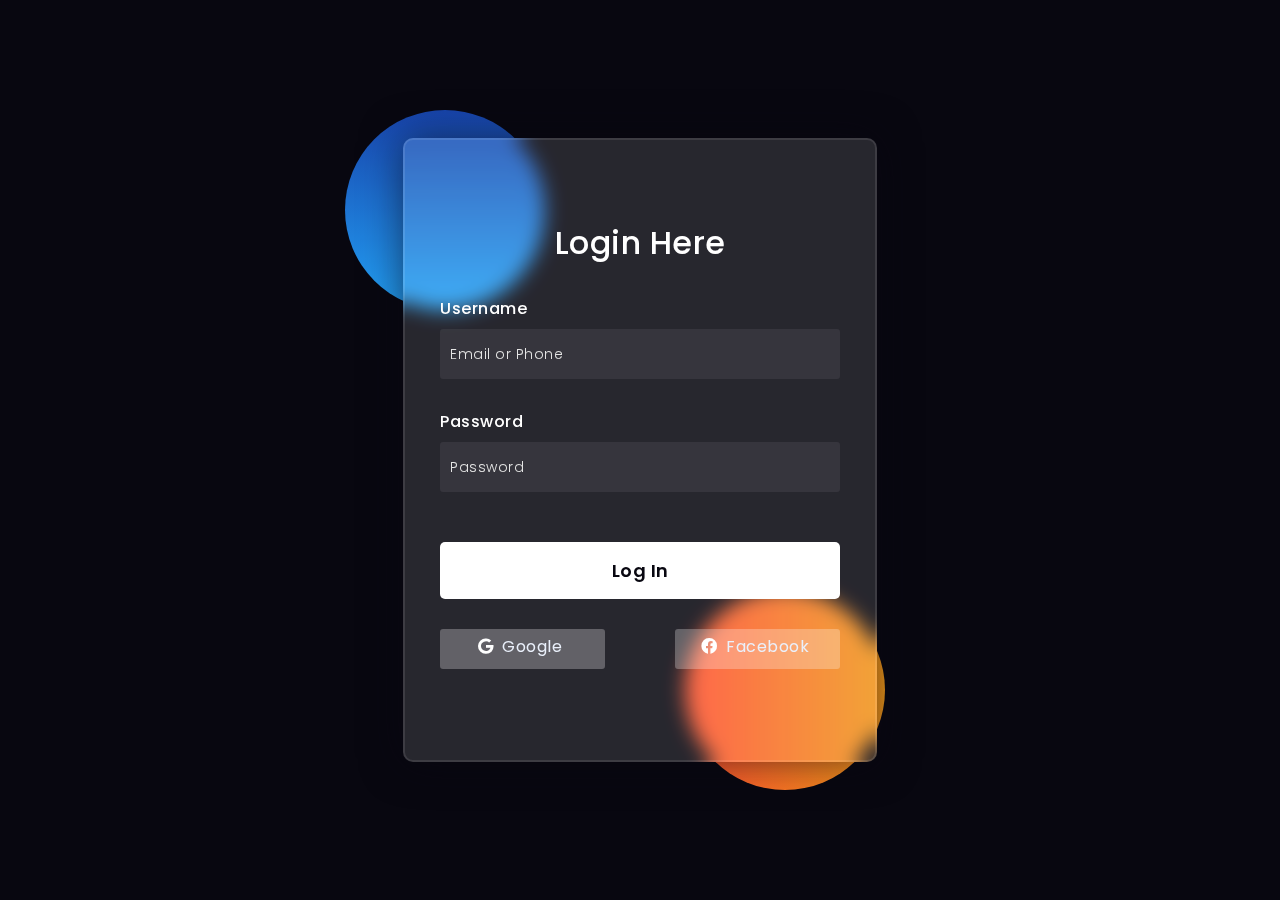
<file: Glassmorphism_Form/index.html>
<!DOCTYPE html>
<html lang="en">
  <head>
    <meta charset="UTF-8" />
    <title>Glassmorphism login Form | Nothing4us</title>
  </head>
  <body>
    <!DOCTYPE html>
    <html lang="en">
      <head>
        <title>Glassmorphism Login Form</title>

        <link rel="preconnect" href="https://fonts.gstatic.com" />
        <link
          rel="stylesheet"
          href="https://cdnjs.cloudflare.com/ajax/libs/font-awesome/5.15.4/css/all.min.css"
        />
        <link
          href="https://fonts.googleapis.com/css2?family=Poppins:wght@300;500;600&display=swap"
          rel="stylesheet"
        />
        <link rel="stylesheet" href="style.css" />
      </head>
      <body>
        <div class="background">
          <div class="shape"></div>
          <div class="shape"></div>
        </div>
        <form>
          <h3>Login Here</h3>

          <label for="username">Username</label>
          <input type="text" placeholder="Email or Phone" id="username" />

          <label for="password">Password</label>
          <input type="password" placeholder="Password" id="password" />

          <button>Log In</button>
          <div class="social">
            <div class="go"><i class="fab fa-google"></i> Google</div>
            <div class="fb"><i class="fab fa-facebook"></i> Facebook</div>
          </div>
        </form>
      </body>
    </html>
  </body>
</html>
</file>
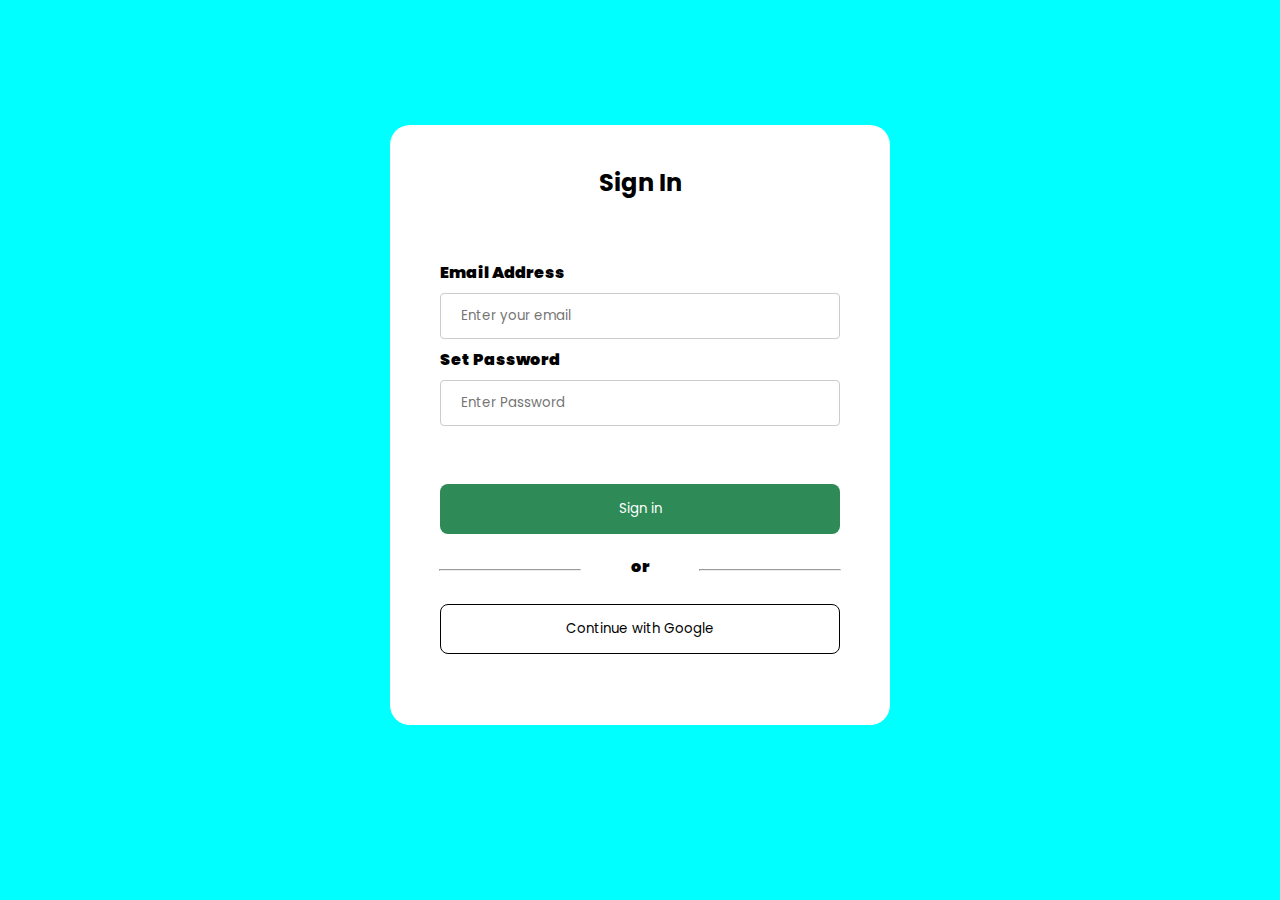
<file: Login_Form/index.html>
<!DOCTYPE html>
<html lang="en">
    <head>
        <meta charset="UTF-8">
        <meta http-equiv="X-UA-Compatible" content="IE=edge">
        <meta name="viewport" content="width=device-width, initial-scale=1.0">
        <link rel="stylesheet" href="style.css">
        <title>Login</title>
    </head>
    <body>
        <div id="login">
            <div id="sign-up">
                <h2>Sign In</h2>
            </div>
            <div id="form">
                <div class="email">
                    <span>Email Address</span><br>
                    <input type="text" placeholder="Enter your email" required/>
                </div>
                <div class="password">
                    <span>Set Password</span><br>
                    <input type="password" placeholder="Enter Password" required/>
                </div>
                <div class="sign-up">
                    <button type="submit">Sign in</button>
                </div>
            </div>
            <div id="division">
                <hr><span class="down">or</span><hr><br>
            </div>
            <div id="continue-google">
                <button type="submit">Continue with Google</button>
            </div>
        </div>
    </body>
</html>
</file>
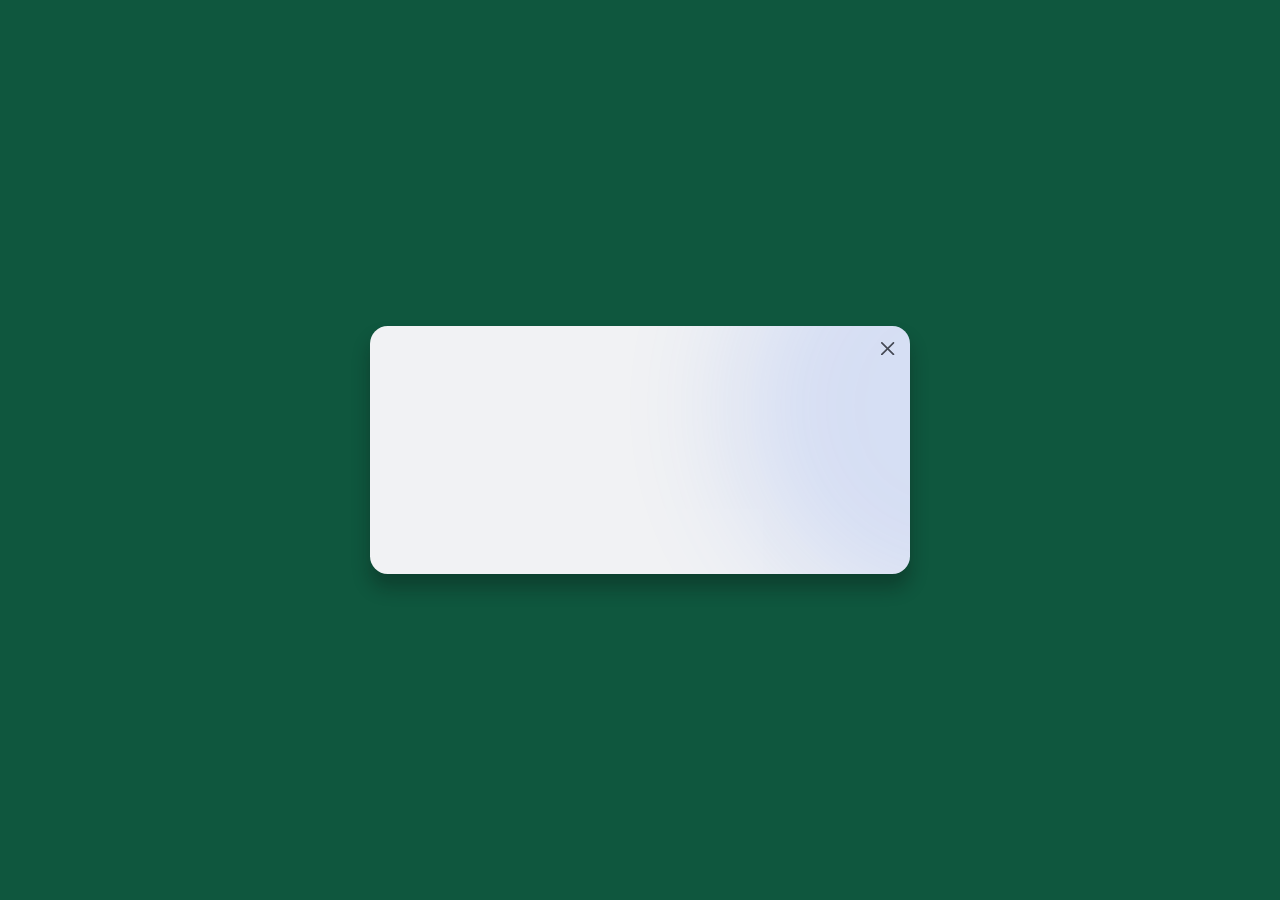
<file: UploadModal/index.html>
<!DOCTYPE html>
<html lang="en">
  <head>
    <meta charset="UTF-8" />
    <meta http-equiv="X-UA-Compatible" content="IE=edge" />
    <meta name="viewport" content="width=device-width, initial-scale=1.0" />
    <link rel="stylesheet" href="style.css" />
    <title>Upload Modal</title>
  </head>
  <body>
    <div id="upload" class="modal" data-state="0" data-ready="false">
      <div class="modal__header">
        <button class="modal__close-button" type="button">
          <svg
            class="modal__close-icon"
            viewBox="0 0 16 16"
            width="16px"
            height="16px"
            aria-hidden="true"
          >
            <g
              fill="none"
              stroke="currentColor"
              stroke-width="2"
              stroke-linecap="round"
            >
              <polyline points="1,1 15,15" />
              <polyline points="15,1 1,15" />
            </g>
          </svg>
          <span class="modal__sr">Close</span>
        </button>
      </div>
      <div class="modal__body">
        <div class="modal__col">
          <!-- up -->
          <svg
            class="modal__icon modal__icon--blue"
            viewBox="0 0 24 24"
            width="24px"
            height="24px"
            aria-hidden="true"
          >
            <g
              fill="none"
              stroke="hsl(223,90%,50%)"
              stroke-width="2"
              stroke-linecap="round"
              stroke-linejoin="round"
            >
              <circle
                class="modal__icon-sdo69"
                cx="12"
                cy="12"
                r="11"
                stroke-dasharray="69.12 69.12"
              />
              <polyline
                class="modal__icon-sdo14"
                points="7 12 12 7 17 12"
                stroke-dasharray="14.2 14.2"
              />
              <line
                class="modal__icon-sdo10"
                x1="12"
                y1="7"
                x2="12"
                y2="17"
                stroke-dasharray="10 10"
              />
            </g>
          </svg>
          <!-- error -->
          <svg
            class="modal__icon modal__icon--red"
            viewBox="0 0 24 24"
            width="24px"
            height="24px"
            aria-hidden="true"
            display="none"
          >
            <g
              fill="none"
              stroke="hsl(3,90%,50%)"
              stroke-width="2"
              stroke-linecap="round"
            >
              <circle
                class="modal__icon-sdo69"
                cx="12"
                cy="12"
                r="11"
                stroke-dasharray="69.12 69.12"
              />
              <line
                class="modal__icon-sdo14"
                x1="7"
                y1="7"
                x2="17"
                y2="17"
                stroke-dasharray="14.2 14.2"
              />
              <line
                class="modal__icon-sdo14"
                x1="17"
                y1="7"
                x2="7"
                y2="17"
                stroke-dasharray="14.2 14.2"
              />
            </g>
          </svg>
          <!-- check -->
          <svg
            class="modal__icon modal__icon--green"
            viewBox="0 0 24 24"
            width="24px"
            height="24px"
            aria-hidden="true"
            display="none"
          >
            <g
              fill="none"
              stroke="hsl(138,90%,50%)"
              stroke-width="2"
              stroke-linecap="round"
              stroke-linejoin="round"
            >
              <circle
                class="modal__icon-sdo69"
                cx="12"
                cy="12"
                r="11"
                stroke-dasharray="69.12 69.12"
              />
              <polyline
                class="modal__icon-sdo14"
                points="7 12.5 10 15.5 17 8.5"
                stroke-dasharray="14.2 14.2"
              />
            </g>
          </svg>
        </div>
        <div class="modal__col">
          <div class="modal__content">
            <h2 class="modal__title">Upload a File</h2>
            <p class="modal__message">
              Select a file to upload from your computer
            </p>
            <div class="modal__actions">
              <button
                class="modal__button modal__button--upload"
                type="button"
                data-action="file"
              >
                Choose File
              </button>
              <input id="file" type="file" hidden />
            </div>
            <div class="modal__actions" hidden>
              <svg
                class="modal__file-icon"
                viewBox="0 0 24 24"
                width="24px"
                height="24px"
                aria-hidden="true"
              >
                <g
                  fill="none"
                  stroke="currentColor"
                  stroke-width="2"
                  stroke-linecap="round"
                  stroke-linejoin="round"
                >
                  <polygon points="4 1 12 1 20 8 20 23 4 23" />
                  <polyline points="12 1 12 8 20 8" />
                </g>
              </svg>
              <div class="modal__file" data-file></div>
              <button
                class="modal__close-button"
                type="button"
                data-action="fileReset"
              >
                <svg
                  class="modal__close-icon"
                  viewBox="0 0 16 16"
                  width="16px"
                  height="16px"
                  aria-hidden="true"
                >
                  <g
                    fill="none"
                    stroke="currentColor"
                    stroke-width="2"
                    stroke-linecap="round"
                  >
                    <polyline points="4,4 12,12" />
                    <polyline points="12,4 4,12" />
                  </g>
                </svg>
                <span class="modal__sr">Remove</span>
              </button>
              <button class="modal__button" type="button" data-action="upload">
                Upload
              </button>
            </div>
          </div>
          <div class="modal__content" hidden>
            <h2 class="modal__title">Uploading…</h2>
            <p class="modal__message">
              Just give us a moment to process your file.
            </p>
            <div class="modal__actions">
              <div class="modal__progress">
                <div class="modal__progress-value" data-progress-value>0%</div>
                <div class="modal__progress-bar">
                  <div class="modal__progress-fill" data-progress-fill></div>
                </div>
              </div>
            </div>
          </div>
          <div class="modal__content" hidden>
            <h2 class="modal__title">Oops!</h2>
            <p class="modal__message">
              Your file could not be uploaded due to an error. Try uploading it
              again?
            </p>
            <div class="modal__actions modal__actions--center">
              <button class="modal__button" type="button" data-action="upload">
                Retry
              </button>
              <button class="modal__button" type="button" data-action="cancel">
                Cancel
              </button>
            </div>
          </div>
          <div class="modal__content" hidden>
            <h2 class="modal__title">Upload Successful!</h2>
            <p class="modal__message">
              Your file has been uploaded. You can copy the link to your
              clipboard.
            </p>
            <div class="modal__actions modal__actions--center">
              <button class="modal__button" type="button" data-action="copy">
                Copy Link
              </button>
              <button class="modal__button" type="button" data-action="cancel">
                Done
              </button>
            </div>
          </div>
        </div>
      </div>
    </div>
    <script src="uploadModal.js" defer></script>
  </body>
</html>
</file>
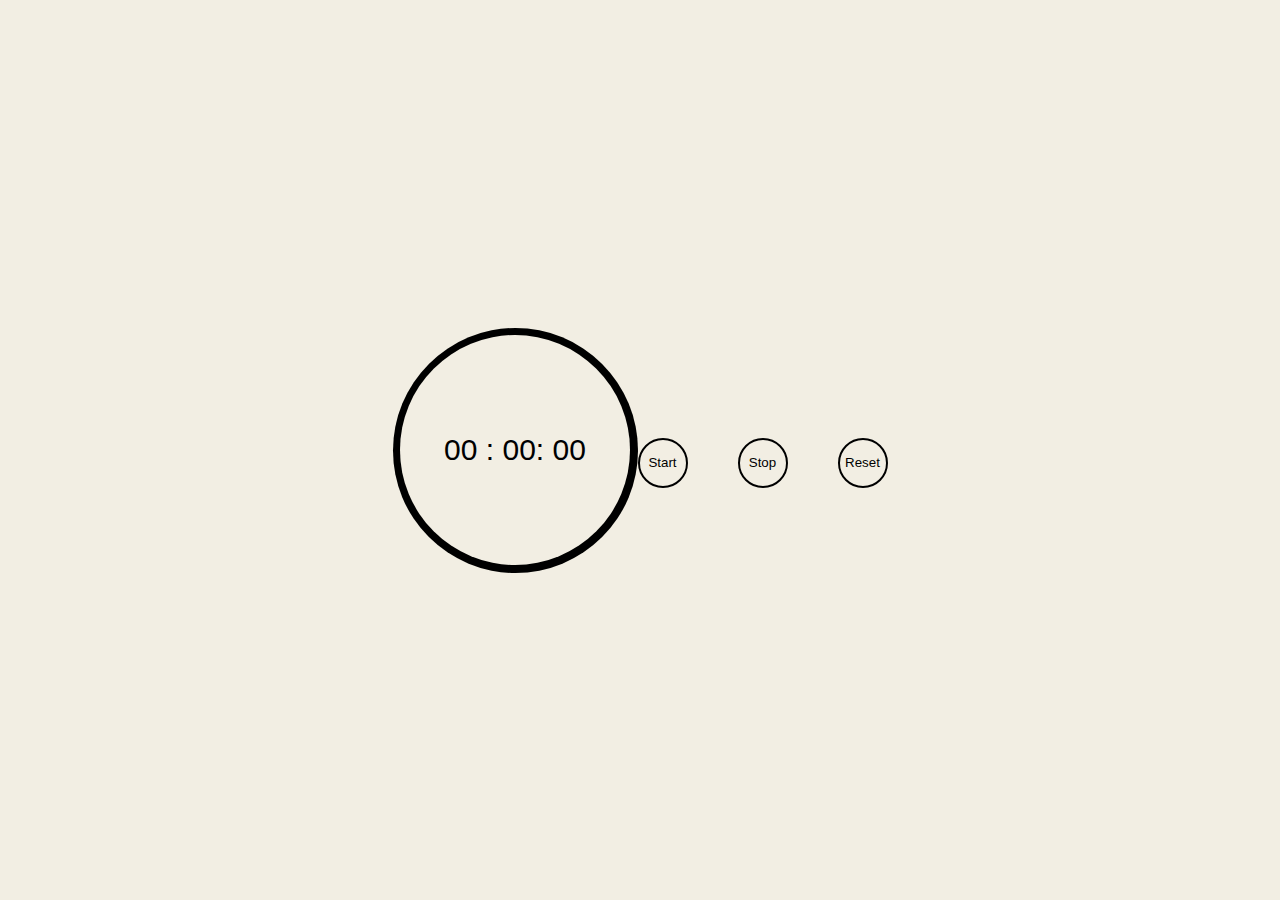
<file: Watch/index.html>
<!DOCTYPE html>
<html lang="en">
    <head>
        <meta charset="UTF-8">
        <meta http-equiv="X-UA-Compatible" content="IE=edge">
        <meta name="viewport" content="width=device-width, initial-scale=1.0">
        <title>Watch</title>
        <link rel="stylesheet" href="style.css">
    </head>
    <body>
        <div class="container">
            <div class="watch">
                <div class="outer">
                    <div class="inner">
                        <span class="text hour">00 :</span>
                        <span class="text min">&nbsp;00:</span>
                        <span class="text sec">&nbsp;00</span>
                    </div>
                </div>
            </div>
        </div>
        <div class="btns">
            <button class="start">Start</button>
            <button class="stop">Stop</button>
            <button class="reset">Reset</button>
        </div>
        <script src="script.js" defer></script>
    </body>
</html>
</file>
<file: Glassmorphism_Form/style.css>
*:before,
*:after {
  padding: 0;
  margin: 0;
  box-sizing: border-box;
}
body {
  background-color: #080710;
}
.background {
  width: 430px;
  height: 520px;
  position: absolute;
  transform: translate(-50%, -50%);
  left: 50%;
  top: 50%;
}
.background .shape {
  height: 200px;
  width: 200px;
  position: absolute;
  border-radius: 50%;
}
.shape:first-child {
  background: linear-gradient(#1845ad, #23a2f6);
  left: -80px;
  top: -80px;
}
.shape:last-child {
  background: linear-gradient(to right, #ff512f, #f09819);
  right: -30px;
  bottom: -80px;
}
form {
  height: 520px;
  width: 400px;
  background-color: rgba(255, 255, 255, 0.13);
  position: absolute;
  transform: translate(-50%, -50%);
  top: 50%;
  left: 50%;
  border-radius: 10px;
  backdrop-filter: blur(10px);
  border: 2px solid rgba(255, 255, 255, 0.1);
  box-shadow: 0 0 40px rgba(8, 7, 16, 0.6);
  padding: 50px 35px;
}
form * {
  font-family: "Poppins", sans-serif;
  color: #ffffff;
  letter-spacing: 0.5px;
  outline: none;
  border: none;
}
form h3 {
  font-size: 32px;
  font-weight: 500;
  line-height: 42px;
  text-align: center;
}

label {
  display: block;
  margin-top: 30px;
  font-size: 16px;
  font-weight: 500;
}
input {
  display: block;
  height: 50px;
  width: 380px;
  background-color: rgba(255, 255, 255, 0.07);
  border-radius: 3px;
  padding: 0 10px;
  margin-top: 8px;
  font-size: 14px;
  font-weight: 300;
}
::placeholder {
  color: #e5e5e5;
}
button {
  margin-top: 50px;
  width: 100%;
  background-color: #ffffff;
  color: #080710;
  padding: 15px 0;
  font-size: 18px;
  font-weight: 600;
  border-radius: 5px;
  cursor: pointer;
}
.social {
  width: 100%;
  margin-top: 30px;
  display: flex;
}
.social div {
  background: red;
  width: 150px;
  border-radius: 3px;
  padding: 5px 10px 10px 5px;
  background-color: rgba(255, 255, 255, 0.27);
  color: #eaf0fb;
  text-align: center;
}
.social div:hover {
  background-color: rgba(255, 255, 255, 0.47);
}
.social .fb {
  margin-left: 70px;
}
.social i {
  margin-right: 4px;
}
</file>
<file: Login_Form/style.css>
@import url('https://fonts.googleapis.com/css2?family=Poppins:wght@300&display=swap');

*{
    font-family: 'Poppins', sans-serif;
}

body{
    background-color: aqua;
    text-align: center;
    max-width: 500px;
    margin: auto;
}

#login{
    height: 600px;
    margin-top: 25%;
    border-radius: 20px;
    background-color: white;
    text-align: center;
}

#sign-up{
    padding-top: 20px;
}

#form{
    width:400px;
    position: relative;
    margin-top: 40px;
    display: inline-block;
}

#division{
    display: flex;
}

#continue-google > button{
    width: 400px;
    height: 50px;
    border: none;
    background-color: white;
    color: black;
    border-radius: 8px;
    border:1px solid black;
    margin-top:25px;
}

hr{
    margin-top: 25px;
    width: 140px;
    height: 0px;
}

span{
    font-weight:1000;
    float: left;
}

input[type]{
    width: 100%;
    padding: 12px 20px;
    margin: 8px 0;
    display: inline-block;
    border: 1px solid #ccc;
    border-radius: 4px;
    box-sizing: border-box;
}

.sign-up > button{
    width: 400px;
    height: 50px;
    border: none;
    margin-top: 50px;
    margin-bottom: 10px;
    background-color: seagreen;
    color: white;
    border-radius: 8px;
}

span.down{
    padding-top: 10px;
}
</file>
<file: UploadModal/style.css>
* {
  border: 0;
  box-sizing: border-box;
  margin: 0;
  padding: 0;
}
:root {
  --hue: 223;
  --bg: #0f573e;
  --fg: hsl(var(--hue), 10%, 5%);
  --trans-dur: 0.3s;
  font-size: calc(16px + (20 - 16) * (100vw - 320px) / (2560 - 320));
}
body,
button {
  font: 1em/1.5 Nunito, Helvetica, sans-serif;
}
body {
  background-color: #0f573e;
  color: var(--fg);
  height: 100vh;
  display: grid;
  place-items: center;
  transition: background-color var(--trans-dur), color var(--trans-dur);
}
.modal {
  background-color: hsl(var(--hue), 10%, 95%);
  border-radius: 1em;
  box-shadow: 0 0.75em 1em hsla(var(--hue), 10%, 5%, 0.3);
  color: hsl(var(--hue), 10%, 5%);
  width: calc(100% - 3em);
  max-width: 30.5em;
  overflow: hidden;
  position: relative;
  transition: background-color var(--trans-dur), color var(--trans-dur);
}
.modal:before {
  background-color: hsl(223, 90%, 60%);
  border-radius: 50%;
  content: "";
  filter: blur(60px);
  opacity: 0.15;
  position: absolute;
  top: -8em;
  right: -15em;
  width: 25em;
  height: 25em;
  z-index: 0;
  transition: background-color var(--trans-dur);
}
.modal__actions {
  animation-delay: 0.2s;
  display: flex;
  align-items: center;
  flex-wrap: wrap;
}
.modal__body,
.modal__header {
  position: relative;
  z-index: 1;
}
.modal__body {
  display: flex;
  flex-direction: column;
  padding: 0 2em 1.875em 1.875em;
}
.modal__button,
.modal__close-button {
  color: currentColor;
  cursor: pointer;
  -webkit-tap-highlight-color: transparent;
}
.modal__button {
  background-color: hsla(var(--hue), 10%, 50%, 0.2);
  border-radius: 0.25rem;
  font-size: 0.75em;
  padding: 0.5rem 2rem;
  transition: background-color var(--trans-dur), border-color var(--trans-dur),
    opacity var(--trans-dur);
  width: 100%;
}
.modal__button + .modal__button {
  margin-top: 0.75em;
}
.modal__button:disabled {
  opacity: 0.5;
}
.modal__button:focus,
.modal__close-button:focus {
  outline: transparent;
}
.modal__button:hover,
.modal__button:focus-visible {
  background-color: hsla(var(--hue), 10%, 60%, 0.2);
}
.modal__button--upload {
  background-color: transparent;
  border: 0.125rem dashed hsla(var(--hue), 10%, 50%, 0.4);
  flex: 1;
  padding: 0.375rem 2rem;
}
.modal__col + .modal__col {
  flex: 1;
  margin-top: 1.875em;
}
.modal__close-button,
.modal__message,
.modal__progress-value {
  color: hsl(var(--hue), 10%, 30%);
  transition: color var(--trans-dur);
}
.modal__close-button {
  background-color: transparent;
  display: flex;
  width: 1.5em;
  height: 1.5em;
  transition: color var(--trans-dur);
}
.modal__close-button:hover,
.modal__close-button:focus-visible {
  color: hsl(var(--hue), 10%, 40%);
}
.modal__close-icon {
  display: block;
  margin: auto;
  pointer-events: none;
  width: 50%;
  height: auto;
}
.modal__content > * {
  /* don’t use shorthand syntax, or actions delay will be overridden */
  animation-name: fadeSlideIn;
  animation-duration: 0.5s;
  animation-timing-function: ease-in-out;
  animation-fill-mode: forwards;
  opacity: 0;
}
.modal__file {
  flex: 1;
  font-size: 0.75em;
  font-weight: 700;
  margin-right: 0.25rem;
  overflow: hidden;
  text-overflow: ellipsis;
  white-space: nowrap;
}
.modal__file ~ .modal__button {
  margin-top: 1.5em;
}
.modal__file-icon {
  color: hsl(var(--hue), 10%, 50%);
  display: block;
  margin-right: 0.75em;
  width: 1.5em;
  height: 1.5em;
  transition: color var(--trans-dur);
}
.modal__header {
  display: flex;
  justify-content: flex-end;
  align-items: center;
  height: 2.5em;
  padding: 0.5em;
}
.modal__icon {
  display: block;
  margin: auto;
  width: 2.25em;
  height: 2.25em;
}
.modal__icon--blue g {
  stroke: hsl(223, 90%, 50%);
}
.modal__icon--red g {
  stroke: hsl(3, 90%, 50%);
}
.modal__icon--green g {
  stroke: hsl(138, 90%, 40%);
}
.modal__icon circle,
.modal__icon line,
.modal__icon polyline {
  animation: sdo 0.25s ease-in-out forwards;
  transition: stroke var(--trans-dur);
}
.modal__icon :nth-child(2) {
  animation-delay: 0.25s;
}
.modal__icon :nth-child(3) {
  animation-delay: 0.5s;
}
.modal__icon-sdo10 {
  stroke-dashoffset: 10;
}
.modal__icon-sdo14 {
  stroke-dashoffset: 14.2;
}
.modal__icon-sdo69 {
  stroke-dashoffset: 69.12;
  transform: rotate(-90deg);
  transform-origin: 12px 12px;
}
.modal__message {
  animation-delay: 0.1s;
  font-size: 1em;
  margin-bottom: 1.5em;
  min-height: 3em;
}
.modal__progress {
  flex: 1;
}
.modal__progress + .modal__button {
  margin-top: 1.75em;
}
.modal__progress-bar {
  background-image: linear-gradient(
    90deg,
    hsl(var(--hue), 90%, 50%),
    hsl(var(--hue), 90%, 70%)
  );
  border-radius: 0.2em;
  overflow: hidden;
  width: 100%;
  height: 0.4em;
  transform: translate3d(0, 0, 0);
}
.modal__progress-fill {
  background-color: hsl(var(--hue), 10%, 90%);
  width: inherit;
  height: inherit;
  transition: transform 0.1s ease-in-out;
}
.modal__progress-value {
  font-size: 0.75em;
  font-weight: 700;
  line-height: 1.333;
  text-align: right;
}
.modal__sr {
  overflow: hidden;
  position: absolute;
  width: 1px;
  height: 1px;
}
.modal__title {
  font-size: 1.25em;
  font-weight: 500;
  line-height: 1.2;
  margin-bottom: 1.5rem;
  text-align: center;
}
/* state change */
[data-state="2"]:before {
  background-color: hsl(3, 90%, 60%);
}
[data-state="3"]:before {
  background-color: hsl(138, 90%, 60%);
}
.modal__icon + .modal__icon,
[data-state="1"] .modal__icon:first-child,
[data-state="2"] .modal__icon:first-child,
[data-state="3"] .modal__icon:first-child,
.modal__content + .modal__content,
[data-state="1"] .modal__content:first-child,
[data-state="2"] .modal__content:first-child,
[data-state="3"] .modal__content:first-child {
  display: none;
}
[data-state="1"] .modal__icon:first-child,
[data-state="2"] .modal__icon:nth-child(2),
[data-state="3"] .modal__icon:nth-child(3),
[data-state="1"] .modal__content:nth-child(2),
[data-state="2"] .modal__content:nth-child(3),
[data-state="3"] .modal__content:nth-child(4) {
  display: block;
}
[data-ready="false"] .modal__content:first-child .modal__actions:nth-of-type(2),
[data-ready="true"] .modal__content:first-child .modal__actions:first-of-type {
  display: none;
}
[data-ready="true"] .modal__content:first-child .modal__actions:nth-of-type(2) {
  display: flex;
}

/* Dark theme */
@media (prefers-color-scheme: dark) {
  :root {
    --bg: hsl(var(--hue), 10%, 35%);
    --fg: hsl(var(--hue), 10%, 95%);
  }
  .modal {
    background-color: hsl(var(--hue), 10%, 10%);
    color: hsl(var(--hue), 10%, 95%);
  }
  .modal__close-button,
  .modal__message,
  .modal__progress-value {
    color: hsl(var(--hue), 10%, 70%);
  }
  .modal__close-button:hover,
  .modal__close-button:focus-visible {
    color: hsl(var(--hue), 10%, 80%);
  }
  .modal__file-icon {
    color: hsl(var(--hue), 10%, 60%);
  }
  .modal__icon--blue g {
    stroke: hsl(223, 90%, 60%);
  }
  .modal__icon--red g {
    stroke: hsl(3, 90%, 60%);
  }
  .modal__icon--green g {
    stroke: hsl(138, 90%, 60%);
  }
  .modal__progress-fill {
    background-color: hsl(var(--hue), 10%, 20%);
  }
}

/* Animations */
@keyframes fadeSlideIn {
  from {
    opacity: 0;
    transform: translateY(33%);
  }
  to {
    opacity: 1;
    transform: translateY(0);
  }
}
@keyframes sdo {
  to {
    stroke-dashoffset: 0;
  }
}

/* Beyond mobile */
@media (min-width: 768px) {
  .modal__actions--center {
    justify-content: center;
    margin-left: -4.125em;
  }
  .modal__body {
    flex-direction: row;
    align-items: center;
  }
  .modal__button {
    width: auto;
  }
  .modal__button + .modal__button {
    margin-top: 0;
    margin-left: 1.5rem;
  }
  .modal__file ~ .modal__button {
    margin-top: 0;
  }
  .modal__file ~ .modal__close-button {
    margin-right: 1.5rem;
  }
  .modal__progress {
    margin-right: 2em;
  }
  .modal__progress + .modal__button {
    margin-top: 0;
  }
  .modal__col + .modal__col {
    margin-top: 0;
    margin-left: 1.875em;
  }
  .modal__title {
    text-align: left;
  }
}
</file>
<file: Watch/style.css>
*{
    margin: 0;
    padding: 0;
}

body{
    font-family: sans-serif;
    font-size: 16px;
    width: 100%;
    height: 100vh;
    background-color: #f2eee3;
    display: flex;
    justify-content: center;
    align-items: center;
}

.outer{
    width: 245px;
    height: 245px;
    border-radius: 50%;
    background: black;
    display: flex;
    justify-content: center;
    align-items: center;
}

.inner{
    width:230px;
    height: 230px;
    border-radius: 50%;
    background-color: #f2eee3;
    display: flex;
    justify-content: center;
    align-items: center;
}

.text{
    color: black;
    font-size: 30px;
}

.btns{
    display: flex;
    justify-content: space-between;
    width: 250px;
    margin-top: 25px;
}

button{
    width: 50px;
    height: 50px;
    border-radius: 50%;
    border: 2px solid black;
    background-color: #f2eee3;
    color: black;
}

button:hover{
    background-color: white;
    color: black;
    cursor: pointer;
}

.container{
    display:inline-flex;
}
</file>
